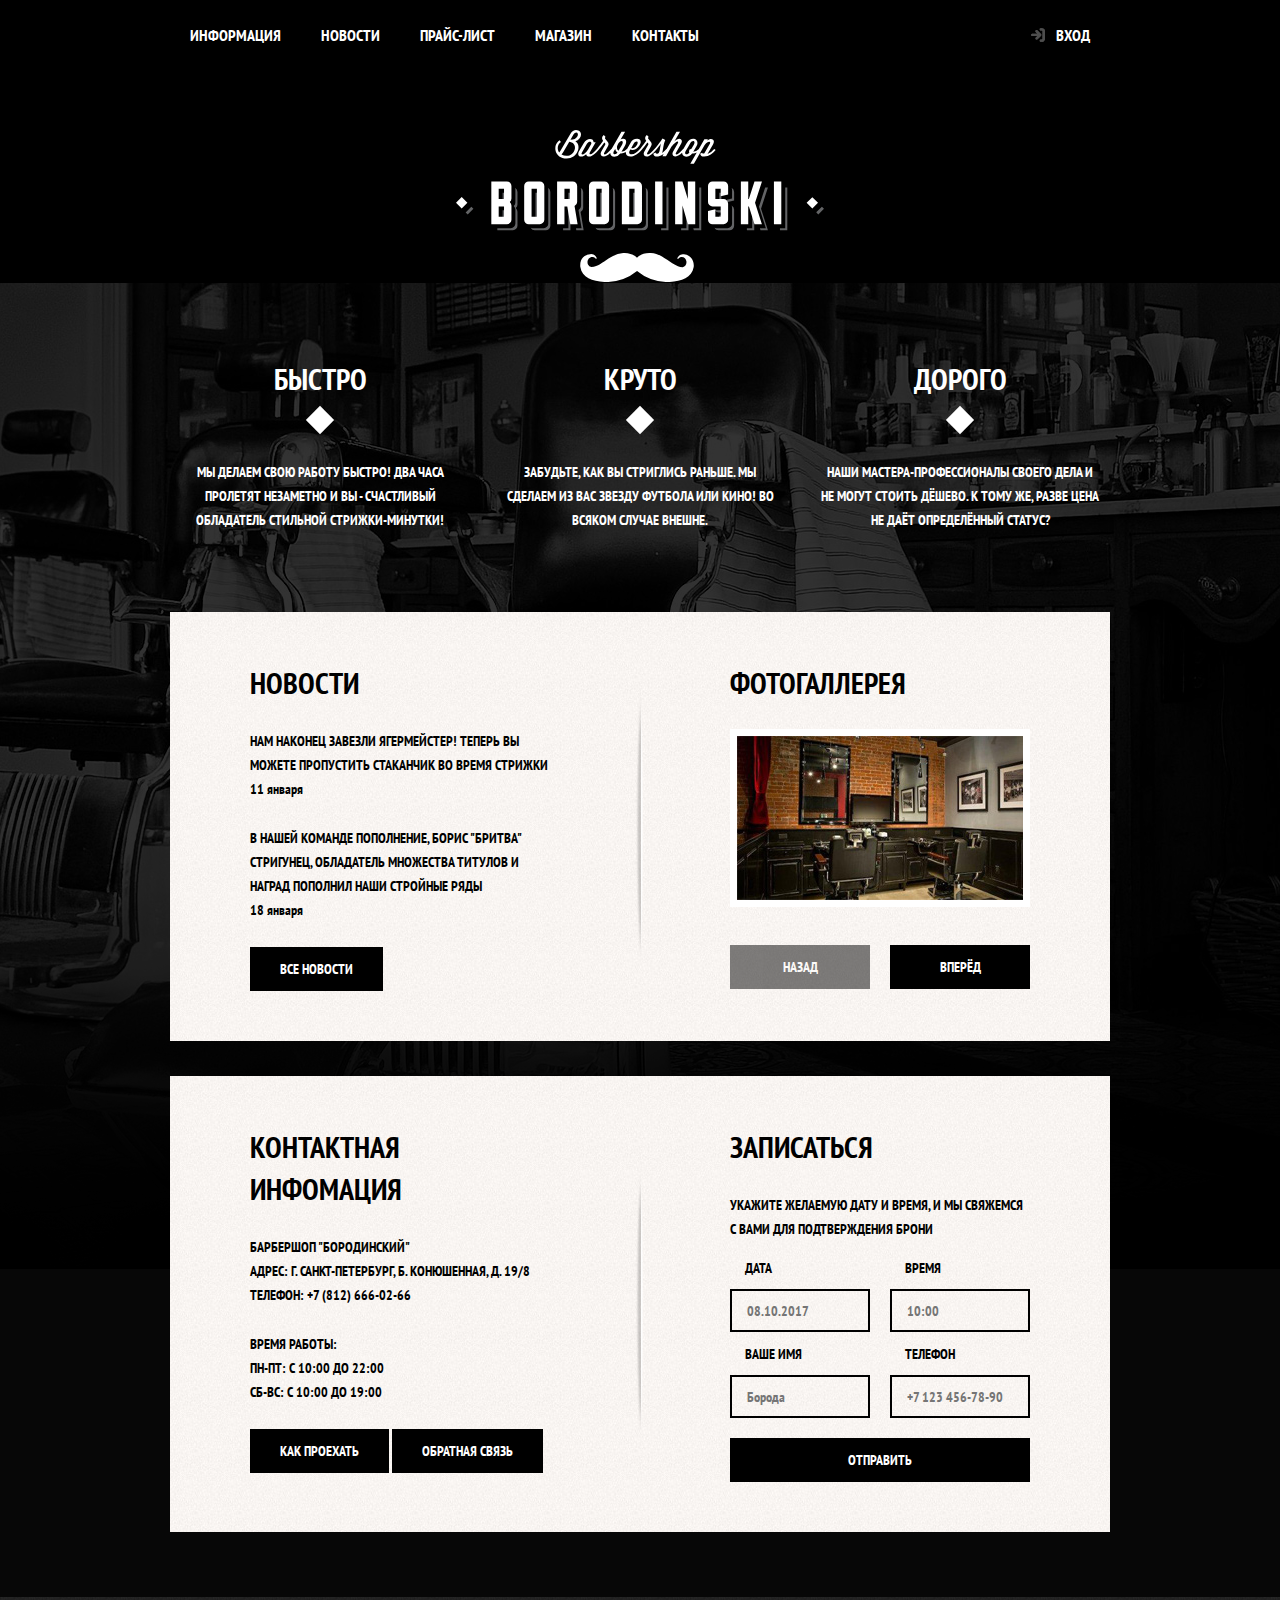
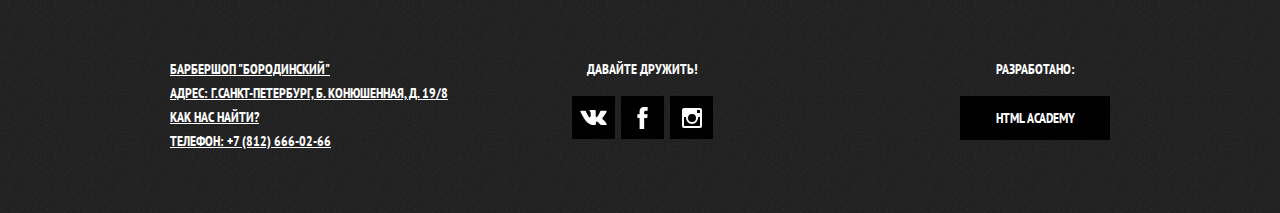
<file: index.html>
<!DOCTYPE html>

<html lang="ru">
<head>
	<meta charset="utf-8">
	<title>Барбершоп "Бородинский"</title>
	<link href="https://fonts.googleapis.com/css?family=PT+Sans+Narrow:400,700&amp;sbset=latin,cyrillic" rel="stylesheet">
	<link rel="stylesheet" href="css/normalize.css">
	<link rel="stylesheet" href="css/style.css">
</head>
<body>
	<header class="main-header">
		<nav class="main-navigation">
			<a class="main-header-logo">
				<img src="img/index-logo.svg" width="368" height="153" alt="Логотип барбершопа Бородинский">
			</a>	
			<div class="main-navigation-wrapper">
				<div class="container">				
					<ul class="site-navigation">
						<li><a href="info.html">Информация</a></li>
						<li><a href="news.html">Новости</a></li>
						<li><a href="price.html">Прайс-лист</a></li>
						<li><a href="catalog.html">Магазин</a></li>
						<li><a href="contacts.html">Контакты</a></li>
					</ul>
					<ul class="user-navigation">
						<li><a href="login.html" class="login-link">Вход</a></li>
					</ul>
				</div>
			</div>
		</nav>
	</header>
	<main class="container">
		<h1 class="visually-hidden">Барбершоп "Бородинский"</h1>
		<section class="features">
			<h2 class="visually-hidden">Преимущества</h2>
			<ul class="features-list">
				<li class="feature-item">
					<h3>Быстро</h3>
					<p>Мы делаем свою работу быстро! Два часа пролетят незаметно и вы - счастливый обладатель стильной стрижки-минутки!</p>
				</li>
				<li class="feature-item">
					<h3>Круто</h3>
					<p>Забудьте, как вы стриглись раньше. Мы сделаем из вас звезду футбола или кино! Во всяком случае внешне.</p>
				</li>
				<li class="feature-item">
					<h3>Дорого</h3>
					<p>Наши мастера-профессионалы своего дела и не могут стоить дёшево. К тому же, разве цена не даёт определённый статус?</p>
				</li>
			</ul>
		</section>
		<div class="index-columns">
			<section class="news">
				<h2>Новости</h2>
				<ul class="news-list">
					<li class="news-item">
						<p>Нам наконец завезли Ягермейстер! Теперь вы можете пропустить стаканчик во время стрижки</p>
						<time datetime="2016-01-11">11 января</time>
					</li>
					<li class="news-item">
						<p>В нашей команде пополнение, Борис "Бритва" Стригунец, обладатель множества титулов и наград пополнил наши стройные ряды</p>
						<time datetime="2016-01-18">18 января</time>
					</li>
				</ul>
				<a class="button" href="news.html">Все новости</a>
			</section>

			<section class="gallery">
				<h2>Фотогаллерея</h2>
				<div class="gallery-container">
					<figure class="gallery-content">
						<a href="#"><img src="img/studio.jpg" width="286" height="164" alt="Интерьер"></a>
					</figure>
					<button class="button gallery-button gallery-button-back" type="button" disabled>Назад</button>
					<button class="button gallery-button gallery-button-next" type="button">Вперёд</button>					
				</div>				
			</section>
		</div>

		<div class="index-columns">
			<section class="contacts">
				<h2>Контактная инфомация</h2>
				<p>
					Барбершоп "Бородинский"<br>
					Адрес: г. Санкт-Петербург, Б. Конюшенная, д. 19/8<br>
					Телефон: +7 (812) 666-02-66
				</p>
				<p>
					Время работы:<br>
					пн-пт: с 10:00 до 22:00<br>
					сб-вс: с 10:00 до 19:00
				</p>
				<a href="map.html" class="button contacts-button-map">Как проехать</a>
				<a class="button" href="contacts.html">Обратная связь</a>
			</section>

			<section class="appointment">
				<h2>Записаться</h2>
				<p class="appointment-info">Укажите желаемую дату и время, и мы свяжемся с вами для подтверждения брони</p>
				<form action="https://echo.htmlacademy.ru" class="appointment-form" method="post">
					<p class="appointment-item">
						<label for="appointment-date">Дата</label>
						<input id="appointment-date" type="text" name="date" value="" placeholder="08.10.2017">
					</p>
					<p class="appointment-item">
						<label for="appointment-time">Время</label>
						<input id="appointment-time" type="text" name="time" value="" placeholder="10:00">
					</p>
					<p class="appointment-item">
						<label for="appointment-name">Ваше имя</label>
						<input id="appointment-name" type="text" name="name" value="" placeholder="Борода">
					</p>
					<p class="appointment-item">
						<label for="appointment-phone">Телефон</label>
						<input id="appointment-phone" type="tel" name="phone" value="" placeholder="+7 123 456-78-90">
					</p>				
					<button class="button" type="submit">Отправить</button>
				</form>
			</section>
		</div>
		
	</main>
	<footer class="main-footer">
		<div class="container">
			<p class="footer-contacts">
				Барбершоп "Бородинский"<br>
				Адрес: г.Санкт-Петербург, Б. Конюшенная, д. 19/8<br>
				<a href="map.html">Как нас найти?</a><br>
				Телефон: +7 (812) 666-02-66
			</p>
			<div class="footer-social">
				<b>Давайте дружить!</b>
				<ul>
					<li><a class="social-button" href="#"><span class="visually-hidden">Вконтакте</span><svg xmlns="http://www.w3.org/2000/svg" width="27" height="15" viewBox="0 0 26.14 14.91"><path d="M26 13.47l-.09-.17a13.55 13.55 0 0 0-2.6-3q-.87-.83-1.1-1.12A1 1 0 0 1 22 8a10.27 10.27 0 0 1 1.22-1.78l.88-1.16q2.35-3.13 2-4L26 .94a.8.8 0 0 0-.4-.22 2.14 2.14 0 0 0-.87 0h-3.92a.51.51 0 0 0-.27 0h-.3a.6.6 0 0 0-.15.14.93.93 0 0 0-.14.24 22.22 22.22 0 0 1-1.46 3.06q-.5.84-.93 1.46a7 7 0 0 1-.71.91 4.94 4.94 0 0 1-.52.47q-.23.18-.35.15l-.23-.05a.9.9 0 0 1-.31-.33 1.49 1.49 0 0 1-.16-.53V1.6a3.14 3.14 0 0 0 0-.62 2.12 2.12 0 0 0-.14-.44.73.73 0 0 0-.28-.33 1.57 1.57 0 0 0-.46-.18A9 9 0 0 0 12.57 0a8.93 8.93 0 0 0-3.25.33 1.83 1.83 0 0 0-.52.41q-.25.3-.07.33a1.67 1.67 0 0 1 1.16.59l.08.16a2.6 2.6 0 0 1 .19.63 6.32 6.32 0 0 1 .12 1 10.59 10.59 0 0 1 0 1.7q-.07.71-.13 1.1a2.21 2.21 0 0 1-.18.64 2.69 2.69 0 0 1-.16.3l-.07.07a1 1 0 0 1-.37.07.86.86 0 0 1-.46-.19 3.27 3.27 0 0 1-.56-.52 7 7 0 0 1-.66-.93q-.37-.6-.76-1.42l-.22-.39q-.2-.38-.56-1.11t-.62-1.43A.9.9 0 0 0 5.2.9h-.07a.93.93 0 0 0-.22-.16A1.44 1.44 0 0 0 4.6.65L.87.68A1 1 0 0 0 .1.94L0 1a.44.44 0 0 0 0 .22 1.08 1.08 0 0 0 .08.37Q.9 3.53 1.86 5.31t1.66 2.87Q4.23 9.27 5 10.24t1 1.24l.37.41.34.33a8.06 8.06 0 0 0 1 .78 16.34 16.34 0 0 0 1.4.9 7.6 7.6 0 0 0 1.79.72 6.19 6.19 0 0 0 2 .22h1.57a1.08 1.08 0 0 0 .72-.3l.05-.07a.9.9 0 0 0 .1-.25 1.38 1.38 0 0 0 0-.37 4.48 4.48 0 0 1 .09-1.05 2.77 2.77 0 0 1 .23-.71 1.74 1.74 0 0 1 .29-.4 1.19 1.19 0 0 1 .23-.2h.11a.86.86 0 0 1 .77.21 4.52 4.52 0 0 1 .83.79q.39.47.93 1.05a6.41 6.41 0 0 0 1 .87l.27.16a3.31 3.31 0 0 0 .71.3 1.53 1.53 0 0 0 .76.07l3.48-.05a1.58 1.58 0 0 0 .8-.17.68.68 0 0 0 .34-.37 1.06 1.06 0 0 0 0-.46 1.71 1.71 0 0 0-.1-.36z" fill="#fff"/></svg></a></li>
					<li><a class="social-button" href="#"><span class="visually-hidden">Фейсбук</span><svg xmlns="http://www.w3.org/2000/svg" width="19" height="22" viewBox="0 0 10.15 21.74"><path d="M3.34 1.12A4.77 4.77 0 0 1 6.53 0h3.61v3.81H7.81a1.07 1.07 0 0 0-1.09.83v2.55h3.42c-.08 1.23-.24 2.45-.41 3.67h-3v10.87H2.21V10.86H0V7.21h2.19V3.66a3.83 3.83 0 0 1 1.15-2.54z" fill="#fff"/></svg></a></li>
					<li><a class="social-button" href="#"><span class="visually-hidden">Инстаграм</span><svg xmlns="http://www.w3.org/2000/svg" width="20" height="20" viewBox="0 0 20 20"><path d="M18 0H2a2 2 0 0 0-2 2v16a2 2 0 0 0 2 2h16a2 2 0 0 0 2-2V2a2 2 0 0 0-2-2zm-8 6a4 4 0 1 1-4 4 4 4 0 0 1 4-4zM2.5 18a.47.47 0 0 1-.5-.5V9h2.1a3.4 3.4 0 0 0-.1 1 6 6 0 1 0 12 0 3.4 3.4 0 0 0-.1-1H18v8.5a.47.47 0 0 1-.5.5zM18 4.5a.47.47 0 0 1-.5.5h-2a.47.47 0 0 1-.5-.5v-2a.47.47 0 0 1 .5-.5h2a.47.47 0 0 1 .5.5z" fill="#fff"/></svg></a></li>
				</ul>
			</div>
			<p class="footer-copyright">
				<b>Разработано:</b>
				<a class="button" href="https://htmlacademy.ru">HTML Academy</a>
			</p>
		</div>	
	</footer>

	<section class="modal modal-login">
		<h2>Личный кабинет</h2>
		<p>Введите свой логин и пароль.</p>
		<form action="https://echo.htmlacademy.ru" class="login-form" method="post">
			<p>
				<label for="user-login" class="visually-hidden" name="login">Логин</label>
				<input type="text" class="login-icon-user" id="user-login" placeholder="Логин">
			</p>
			<p>
				<label for="user-password" class="visually-hidden">Пароль</label>
				<input type="text" class="login-icon-password" id="user-password" placeholder="Пароль" name="password">
			</p>
			<p class="login-help">
				<label class="login-checkbox">
					<input type="checkbox" class="visually-hidden" name="remember">
					<span class="checkbox-indicator"></span>
					Запомните меня
				</label>
				<a href="#" class="restore">Я забыл пароль!</a>
			</p>
			<button class="button" type="submit">Войти</button>
		</form>
		<button class="modal-close" type="button">Закрыть</button>
	</section>

	<section class="modal modal-map">
		<h2 class="visually-hidden">Как до нас добраться</h2>		
		<iframe src="https://www.google.com/maps/embed?pb=!1m18!1m12!1m3!1d1998.6036253002815!2d30.320858715677197!3d59.93871916905466!2m3!1f0!2f0!3f0!3m2!1i1024!2i768!4f13.1!3m3!1m2!1s0x4696310fca145cc1%3A0x42b32648d8238007!2z0JHQvtC70YzRiNCw0Y8g0JrQvtC90Y7RiNC10L3QvdCw0Y8g0YPQuy4sIDE5LzgsINCh0LDQvdC60YIt0J_QtdGC0LXRgNCx0YPRgNCzLCAxOTExODY!5e0!3m2!1sru!2sru!4v1573036829004!5m2!1sru!2sru" width="766" height="560" frameborder="0" style="border:0;" allowfullscreen=""></iframe>
		<p>
			<img src="img/map.jpg" width="766" height="560" alt="Офис компании по адресу ул. Большая Конюшенная 19/8, Санкт-Петербург">
		</p>
		<button class="modal-close" type="button">Закрыть</button>
	</section>

	<script src="js/popup.js"></script>
	<script src="js/map.js"></script>
</body>

</html>
</file>
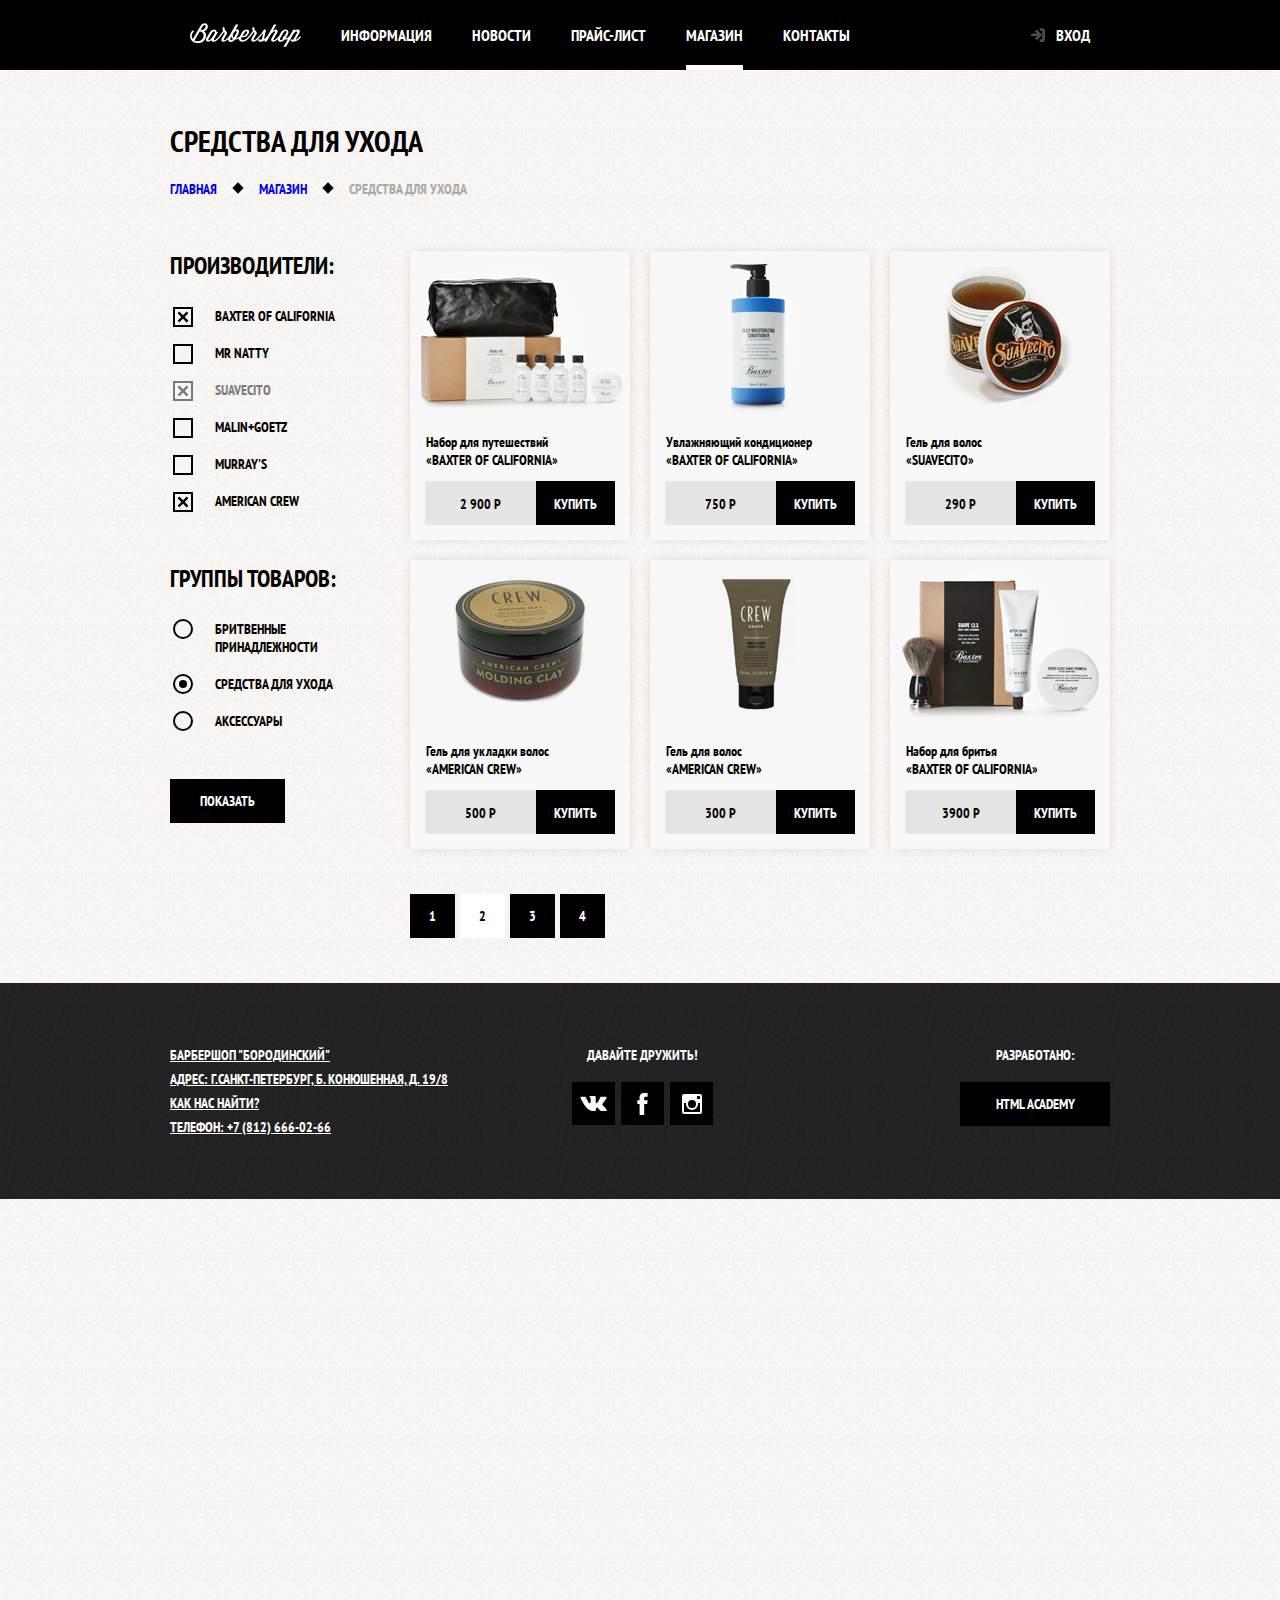
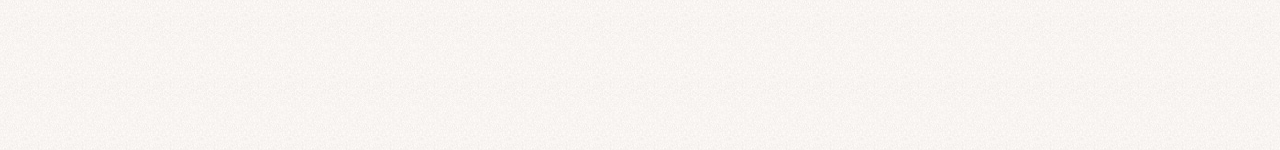
<file: catalog.html>
<!DOCTYPE html>
<html>
	<head>
		<meta charset="utf-8">
		<title>Каталог &laquo;Барбершопа&raquo;</title>
		<link href="https://fonts.googleapis.com/css?family=PT+Sans+Narrow:400,700&amp;sbset=latin,cyrillic" rel="stylesheet">
		<link rel="stylesheet" href="css/normalize.css">
		<link rel="stylesheet" href="css/style.css">
	</head>
	<body class="inner-page">
		<header class="main-header">
			<nav class="main-navigation container">
				<a class="main-header-logo" href="index.html">
					<img src="img/logo.svg" width="111" height="24" alt="Логотип барбершопа &laquo;Бородинский&raquo;" >
				</a>
				<ul class="site-navigation">
					<li><a href="info.html">Информация</a></li>
					<li><a href="news.html">Новости</a></li>
					<li><a href="price.html">Прайс-лист</a></li>
					<li class="site-navigation-current"><a>Магазин</a></li>
					<li><a href="contacts.html">Контакты</a></li>
				</ul>
				<ul class="user-navigation">
					<li><a class="login-link">Вход</a></li>
				</ul>
			</nav>
		</header>
		<main class="container">
			<h1 class="page-title">Средства для ухода</h1>
			<ul class="breadcrumbs">
				<li><a href="index.html">Главная</a></li>
				<li><a href="catalog.html">Магазин</a></li>
				<li class="breadcrumbs-current">Средства для ухода</li>
			</ul>

			<div class="catalog-columns">
				<section class="filters">
					<h2 class="visually-hidden">Фильтр товаров</h2>
					<form action="https://echo.htmlacademy.ru" class="filter" method="get">
						<fieldset>
							<legend>Производители:</legend>
							<ul>
								<li class="filter-option">
									<input type="checkbox" class="visually-hidden filter-input filter-input-checkbox" name="baxter-of-california" checked>
									<label for="baxter-of-california">Baxter of California</label>
								</li>
								<li class="filter-option">
									<input type="checkbox" class="visually-hidden filter-input filter-input-checkbox" name="mr-natty">
									<label for="mr-natty">Mr Natty</label>
								</li>
								<li class="filter-option">
									<input type="checkbox" class="visually-hidden filter-input filter-input-checkbox" name="suavecito" checked disabled>
									<label for="suavecito">Suavecito</label>
								</li>
								<li class="filter-option">
									<input type="checkbox" class="visually-hidden filter-input filter-input-checkbox" name="malin-goetz">
									<label for="malin-goetz">Malin+Goetz</label>
								</li>
								<li class="filter-option">
									<input type="checkbox" class="visually-hidden filter-input filter-input-checkbox" name="murrays">
									<label for="murrays">Murray's</label>
								</li>
								<li class="filter-option">
									<input type="checkbox" class="visually-hidden filter-input filter-input-checkbox" name="american-crew" checked>
									<label for="american-crew">American Crew</label>
								</li>
							</ul>
						</fieldset>
						<fieldset>
							<legend>Группы товаров:</legend>
							<ul>
								<li class="filter-option">
									<input type="radio" class="visually-hidden filter-input filter-input-radio" value="shaving">
									<label for="shaving">Бритвенные принадлежности</label>
								</li>
								<li class="filter-option">
									<input type="radio" class="visually-hidden filter-input filter-input-radio" value="hair-care" checked>
									<label for="hair-care">Средства для ухода</label>
								</li>
								<li class="filter-option">
									<input type="radio" class="visually-hidden filter-input filter-input-radio" value="accessories">
									<label for="accessories">Аксессуары</label>
								</li>
							</ul>
						</fieldset>
						<button class="filter-button button">Показать</button>
					</form>
				</section>

				<section class="catalog">
					<h2 class="visually-hidden">Средства для ухода</h2>
					<ul class="catalog-list">
						<li class="catalog-item">
							<a href="catalog-item.html">
								<h3>							
									<span class="catalog-category">Набор для путешествий</span>
									<span class="catalog-item-title">&laquo;Baxter of California&raquo;</span>
								</h3>
								<p class="catalog-item-image">
									<img src="img/product-1.jpg" width="220" height="165" alt="Набор для путешествий &laquo;Baxter of California&raquo;">
								</p>
							</a>	
							<p class="catalog-item-price">
								<b>2 900 Р</b>
								<a href="#" class="button">Купить</a>
							</p>
						</li>
						<li class="catalog-item">
							<a href="catalog-item.html">
								<h3>
									<span class="catalog-category">Увлажняющий кондиционер</span>
									<span class="catalog-item-title">&laquo;Baxter of California&raquo;</span>
								</h3>
								<p class="catalog-item-image">
									<img src="img/product-2.jpg" width="220" height="165" alt="Увлажняющий кондиционер &laquo;Baxter of California&raquo;">
								</p>
							</a>	
							<p class="catalog-item-price">
								<b>750 Р</b>
								<a href="#" class="button">Купить</a>
							</p>
						</li>
						<li class="catalog-item">
							<a href="catalog-item.html">
								<h3>
									<span class="catalog-category">Гель для волос</span>
									<span class="catalog-item-title">&laquo;Suavecito&raquo;</span>
								</h3>
								<p class="catalog-item-image">
									<img src="img/product-3.jpg" width="220" height="165" alt="Гель для волос &laquo;Suavecito&raquo;">
								</p>
							</a>
							<p class="catalog-item-price">
								<b>290 Р</b>
								<a href="#" class="button">Купить</a>
							</p>
						</li>
						<li class="catalog-item">
							<a href="catalog-item.html">
								<h3>
									<span class="catalog-category">Гель для укладки волос</span>
									<span class="catalog-item-title">&laquo;American crew&raquo;</span>
								</h3>
								<p class="catalog-item-image">
									<img src="img/product-4.jpg" width="220" height="165" alt="Гель для укладки волос &laquo;American crew&raquo;">
								</p>
							</a>
							<p class="catalog-item-price">
								<b>500 Р</b>
								<a href="#" class="button">Купить</a>
							</p>
						</li>
						<li class="catalog-item">
							<a href="catalog-item.html">
								<h3>
									<span class="catalog-category">Гель для волос</span>
									<span class="catalog-item-title">&laquo;American crew&raquo;</span>
								</h3>
								<p class="catalog-item-image">
									<img src="img/product-5.jpg" width="220" height="165" alt="Гель для волос &laquo;American crew&raquo;">
								</p>
							</a>
							<p class="catalog-item-price">
								<b>300 Р</b>
								<a href="#" class="button">Купить</a>
							</p>
						</li>
						<li class="catalog-item">
							<a href="catalog-item.html">
								<h3>
									<span class="catalog-category">Набор для бритья</span>
									<span class="catalog-item-title">&laquo;Baxter of California&raquo;</span>
								</h3>
								<p class="catalog-item-image">
									<img src="img/product-6.jpg" width="220" height="165" alt="Набор для бритья &laquo;Baxter of California&raquo;">
								</p>
							</a>
							<p class="catalog-item-price">
								<b>3900 Р</b>
								<a href="#" class="button">Купить</a>
							</p>
						</li>
					</ul>
					<ul class="pagination-list">
						<li class="pagination-item"><a href="#">1</a></li>
						<li class="pagination-item pagination-item-current"><a>2</a></li>
						<li class="pagination-item"><a href="#">3</a></li>
						<li class="pagination-item"><a href="#">4</a></li>
					</ul>
				</section>

			</div>

			

		</main>

		<footer class="main-footer">
		<div class="container">
			<p class="footer-contacts">
				Барбершоп "Бородинский"<br>
				Адрес: г.Санкт-Петербург, Б. Конюшенная, д. 19/8<br>
				<a href="map.html">Как нас найти?</a><br>
				Телефон: +7 (812) 666-02-66
			</p>
			<div class="footer-social">
				<b>Давайте дружить!</b>
				<ul>
					<li><a class="social-button" href="#"><span class="visually-hidden">Вконтакте</span><svg xmlns="http://www.w3.org/2000/svg" width="27" height="15" viewBox="0 0 26.14 14.91"><path d="M26 13.47l-.09-.17a13.55 13.55 0 0 0-2.6-3q-.87-.83-1.1-1.12A1 1 0 0 1 22 8a10.27 10.27 0 0 1 1.22-1.78l.88-1.16q2.35-3.13 2-4L26 .94a.8.8 0 0 0-.4-.22 2.14 2.14 0 0 0-.87 0h-3.92a.51.51 0 0 0-.27 0h-.3a.6.6 0 0 0-.15.14.93.93 0 0 0-.14.24 22.22 22.22 0 0 1-1.46 3.06q-.5.84-.93 1.46a7 7 0 0 1-.71.91 4.94 4.94 0 0 1-.52.47q-.23.18-.35.15l-.23-.05a.9.9 0 0 1-.31-.33 1.49 1.49 0 0 1-.16-.53V1.6a3.14 3.14 0 0 0 0-.62 2.12 2.12 0 0 0-.14-.44.73.73 0 0 0-.28-.33 1.57 1.57 0 0 0-.46-.18A9 9 0 0 0 12.57 0a8.93 8.93 0 0 0-3.25.33 1.83 1.83 0 0 0-.52.41q-.25.3-.07.33a1.67 1.67 0 0 1 1.16.59l.08.16a2.6 2.6 0 0 1 .19.63 6.32 6.32 0 0 1 .12 1 10.59 10.59 0 0 1 0 1.7q-.07.71-.13 1.1a2.21 2.21 0 0 1-.18.64 2.69 2.69 0 0 1-.16.3l-.07.07a1 1 0 0 1-.37.07.86.86 0 0 1-.46-.19 3.27 3.27 0 0 1-.56-.52 7 7 0 0 1-.66-.93q-.37-.6-.76-1.42l-.22-.39q-.2-.38-.56-1.11t-.62-1.43A.9.9 0 0 0 5.2.9h-.07a.93.93 0 0 0-.22-.16A1.44 1.44 0 0 0 4.6.65L.87.68A1 1 0 0 0 .1.94L0 1a.44.44 0 0 0 0 .22 1.08 1.08 0 0 0 .08.37Q.9 3.53 1.86 5.31t1.66 2.87Q4.23 9.27 5 10.24t1 1.24l.37.41.34.33a8.06 8.06 0 0 0 1 .78 16.34 16.34 0 0 0 1.4.9 7.6 7.6 0 0 0 1.79.72 6.19 6.19 0 0 0 2 .22h1.57a1.08 1.08 0 0 0 .72-.3l.05-.07a.9.9 0 0 0 .1-.25 1.38 1.38 0 0 0 0-.37 4.48 4.48 0 0 1 .09-1.05 2.77 2.77 0 0 1 .23-.71 1.74 1.74 0 0 1 .29-.4 1.19 1.19 0 0 1 .23-.2h.11a.86.86 0 0 1 .77.21 4.52 4.52 0 0 1 .83.79q.39.47.93 1.05a6.41 6.41 0 0 0 1 .87l.27.16a3.31 3.31 0 0 0 .71.3 1.53 1.53 0 0 0 .76.07l3.48-.05a1.58 1.58 0 0 0 .8-.17.68.68 0 0 0 .34-.37 1.06 1.06 0 0 0 0-.46 1.71 1.71 0 0 0-.1-.36z" fill="#fff"/></svg></a></li>
					<li><a class="social-button" href="#"><span class="visually-hidden">Фейсбук</span><svg xmlns="http://www.w3.org/2000/svg" width="19" height="22" viewBox="0 0 10.15 21.74"><path d="M3.34 1.12A4.77 4.77 0 0 1 6.53 0h3.61v3.81H7.81a1.07 1.07 0 0 0-1.09.83v2.55h3.42c-.08 1.23-.24 2.45-.41 3.67h-3v10.87H2.21V10.86H0V7.21h2.19V3.66a3.83 3.83 0 0 1 1.15-2.54z" fill="#fff"/></svg></a></li>
					<li><a class="social-button" href="#"><span class="visually-hidden">Инстаграм</span><svg xmlns="http://www.w3.org/2000/svg" width="20" height="20" viewBox="0 0 20 20"><path d="M18 0H2a2 2 0 0 0-2 2v16a2 2 0 0 0 2 2h16a2 2 0 0 0 2-2V2a2 2 0 0 0-2-2zm-8 6a4 4 0 1 1-4 4 4 4 0 0 1 4-4zM2.5 18a.47.47 0 0 1-.5-.5V9h2.1a3.4 3.4 0 0 0-.1 1 6 6 0 1 0 12 0 3.4 3.4 0 0 0-.1-1H18v8.5a.47.47 0 0 1-.5.5zM18 4.5a.47.47 0 0 1-.5.5h-2a.47.47 0 0 1-.5-.5v-2a.47.47 0 0 1 .5-.5h2a.47.47 0 0 1 .5.5z" fill="#fff"/></svg></a></li>
				</ul>
			</div>
			<p class="footer-copyright">
				<b>Разработано:</b>
				<a class="button" href="https://htmlacademy.ru">HTML Academy</a>
			</p>
		</div>	
	</footer>

		<section class="modal modal-login">
			<h2>Личный кабинет</h2>
			<p>Введите свой логин и пароль.</p>
			<span class="modal-close">x</span>
		</section>

	</body>
</html>
</file>
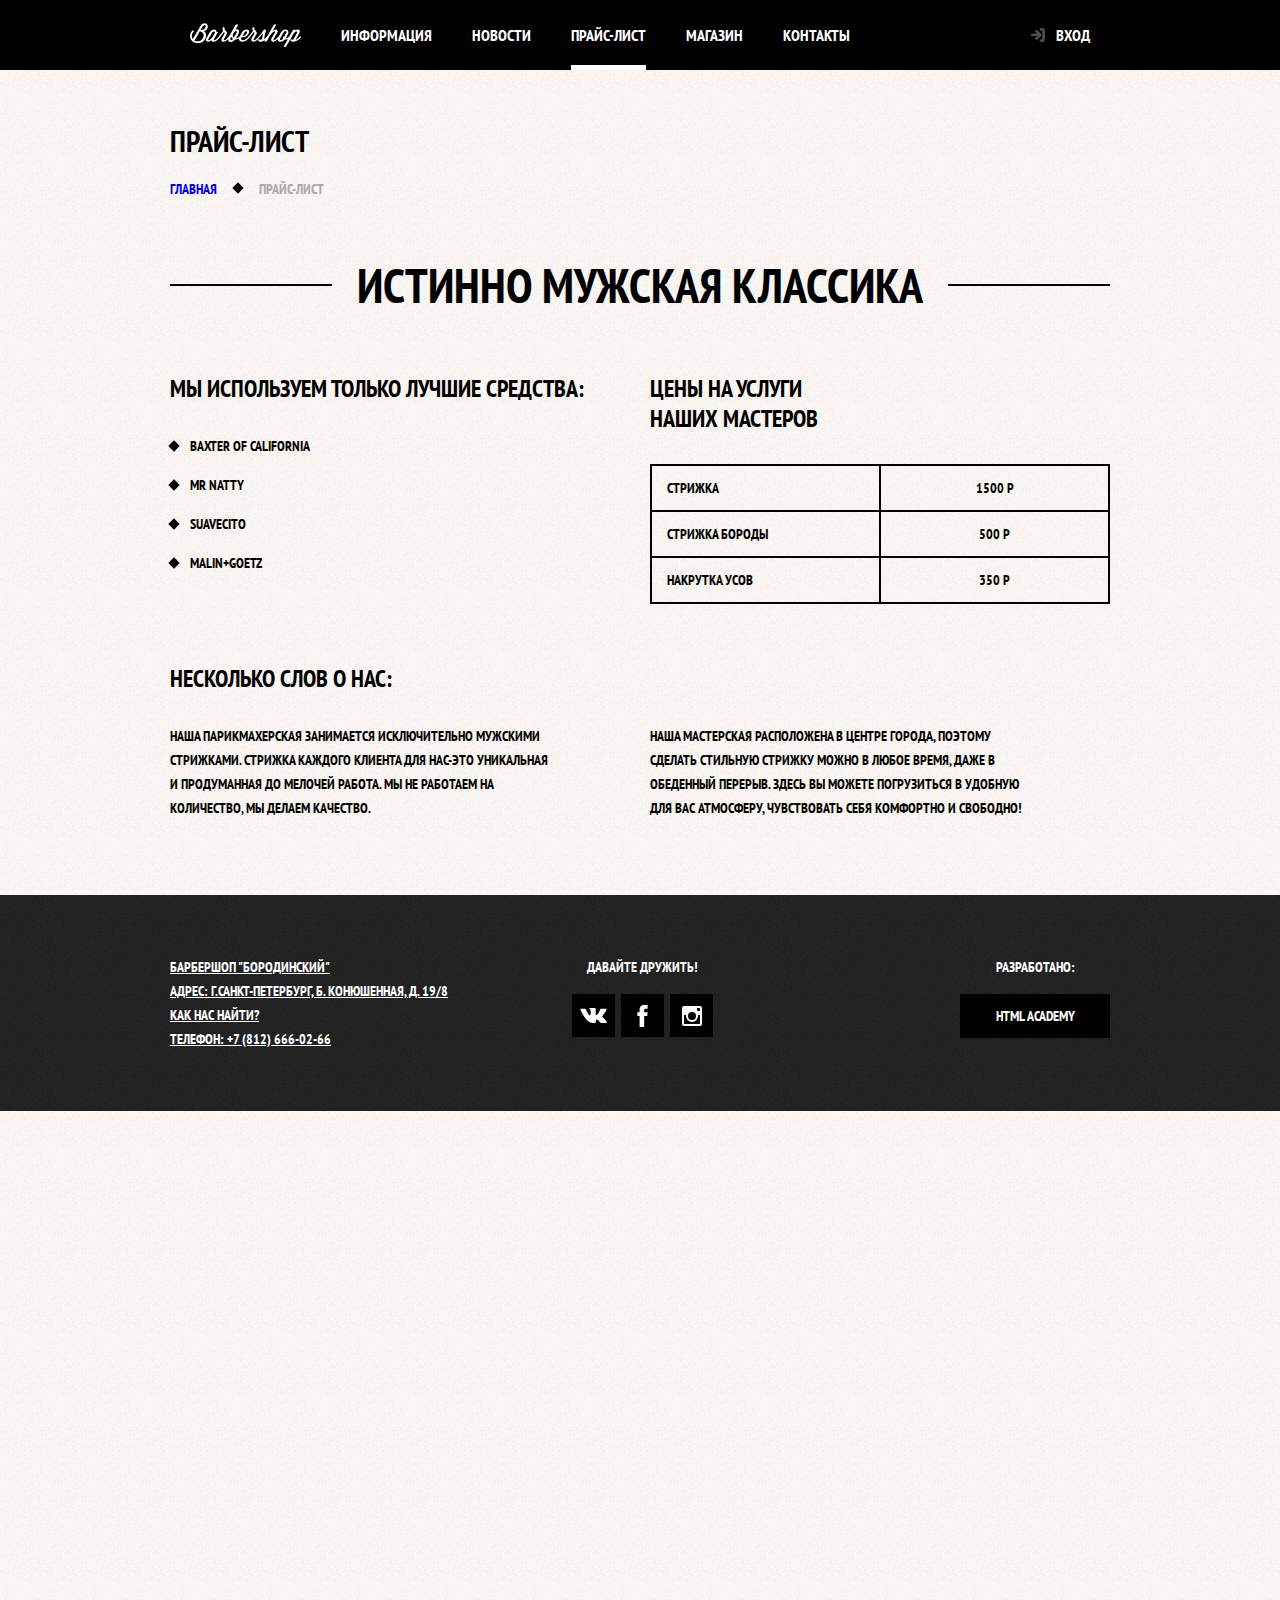
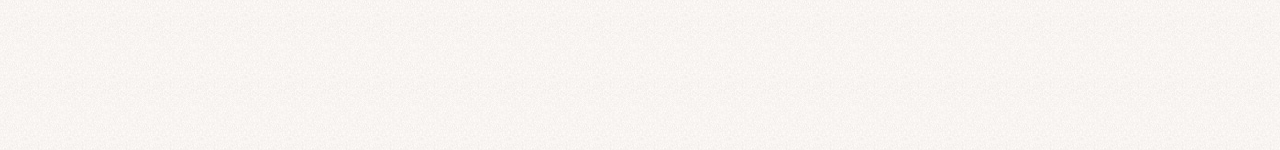
<file: price.html>
<!DOCTYPE html>
<html lang="en">
<head>
	<meta charset="UTF-8">
	<title>Барбершоп &laquo;Бородинский&raquo;</title>
	<link href="https://fonts.googleapis.com/css?family=PT+Sans+Narrow:400,700&amp;sbset=latin,cyrillic" rel="stylesheet">
	<link rel="stylesheet" href="css/style.css">
	<link rel="stylesheet" href="css/normalize.css">
</head>
<body class="inner-page">
	<header class="main-header">
		<nav class="main-navigation container">
			<a class="main-header-logo" href="index.html">
				<img src="img/logo.svg" width="111" height="24" alt="Логотип барбершопа &laquo;Бородинский&raquo;" >
			</a>	
			<ul class="site-navigation">
				<li><a href="info.html">Информация</a></li>
				<li><a href="news.html">Новости</a></li>
				<li class="site-navigation-current"><a>Прайс-лист</a></li>
				<li><a href="catalog.html">Магазин</a></li>
				<li><a href="contacts.html">Контакты</a></li>
			</ul>
			<ul class="user-navigation">
				<li><a href="login.html" class="login-link">Вход</a></li>
			</ul>
		</nav>
	</header>

	<main class="container">
		
		<div class="inner-page-container">
			<h1 class="page-title">Прайс-лист</h1>
			<ul class="breadcrumbs">
				<li><a href="index.html">Главная</a></li>
				<li class="breadcrumbs-current">Прайс-лист</li>
			</ul>
		</div>
		<section class="inner-content">
			<h2 class="big-heading">Истинно мужская классика</h2>
			
			<div class="inner-columns">
				<div class="inner-column-left">
					
					<h2 class="middle-heading">Мы используем только лучшие средства:</h2>
					<ul class="custom-list-1">
						<li>Baxter of California</li>
						<li>Mr Natty</li>
						<li>Suavecito</li>
						<li>Malin+Goetz</li>
					</ul>

				</div>
				<div class="inner-column-right">
					
					<h2 class="middle-heading">Цены на услуги<br> наших мастеров</h2>
					<table class="custom-table-1">
						<tr>
							<td>Стрижка</td>
							<td>1500 р</td>
						</tr>
						<tr>
							<td>Стрижка бороды</td>
							<td>500 р</td>
						</tr>
						<tr>
							<td>Накрутка усов</td>
							<td>350 р</td>
						</tr>
					</table>

				</div>
			</div>
			
		<div class="inner-columns">
			<h2>Несколько слов о нас:</h2>
			<div class="inner-column-left">				
				<p class="short-text">Наша парикмахерская занимается исключительно мужскими стрижками. Стрижка каждого клиента для нас-это уникальная и продуманная до мелочей работа. Мы не работаем на количество, мы делаем качество.</p>
			</div>

			<div class="inner-column-right">
				<p class="short-text">Наша мастерская расположена в центре города, поэтому сделать стильную стрижку можно в любое время, даже в обеденный перерыв. Здесь вы можете погрузиться в удобную для вас атмосферу, чувствовать себя комфортно и свободно!</p>
			</div>
		</div>

		</section>
		
	</main>

	<footer class="main-footer">
		<div class="container">
			<p class="footer-contacts">
				Барбершоп "Бородинский"<br>
				Адрес: г.Санкт-Петербург, Б. Конюшенная, д. 19/8<br>
				<a href="map.html">Как нас найти?</a><br>
				Телефон: +7 (812) 666-02-66
			</p>
			<div class="footer-social">
				<b>Давайте дружить!</b>
				<ul>
					<li><a class="social-button" href="#"><span class="visually-hidden">Вконтакте</span><svg xmlns="http://www.w3.org/2000/svg" width="27" height="15" viewBox="0 0 26.14 14.91"><path d="M26 13.47l-.09-.17a13.55 13.55 0 0 0-2.6-3q-.87-.83-1.1-1.12A1 1 0 0 1 22 8a10.27 10.27 0 0 1 1.22-1.78l.88-1.16q2.35-3.13 2-4L26 .94a.8.8 0 0 0-.4-.22 2.14 2.14 0 0 0-.87 0h-3.92a.51.51 0 0 0-.27 0h-.3a.6.6 0 0 0-.15.14.93.93 0 0 0-.14.24 22.22 22.22 0 0 1-1.46 3.06q-.5.84-.93 1.46a7 7 0 0 1-.71.91 4.94 4.94 0 0 1-.52.47q-.23.18-.35.15l-.23-.05a.9.9 0 0 1-.31-.33 1.49 1.49 0 0 1-.16-.53V1.6a3.14 3.14 0 0 0 0-.62 2.12 2.12 0 0 0-.14-.44.73.73 0 0 0-.28-.33 1.57 1.57 0 0 0-.46-.18A9 9 0 0 0 12.57 0a8.93 8.93 0 0 0-3.25.33 1.83 1.83 0 0 0-.52.41q-.25.3-.07.33a1.67 1.67 0 0 1 1.16.59l.08.16a2.6 2.6 0 0 1 .19.63 6.32 6.32 0 0 1 .12 1 10.59 10.59 0 0 1 0 1.7q-.07.71-.13 1.1a2.21 2.21 0 0 1-.18.64 2.69 2.69 0 0 1-.16.3l-.07.07a1 1 0 0 1-.37.07.86.86 0 0 1-.46-.19 3.27 3.27 0 0 1-.56-.52 7 7 0 0 1-.66-.93q-.37-.6-.76-1.42l-.22-.39q-.2-.38-.56-1.11t-.62-1.43A.9.9 0 0 0 5.2.9h-.07a.93.93 0 0 0-.22-.16A1.44 1.44 0 0 0 4.6.65L.87.68A1 1 0 0 0 .1.94L0 1a.44.44 0 0 0 0 .22 1.08 1.08 0 0 0 .08.37Q.9 3.53 1.86 5.31t1.66 2.87Q4.23 9.27 5 10.24t1 1.24l.37.41.34.33a8.06 8.06 0 0 0 1 .78 16.34 16.34 0 0 0 1.4.9 7.6 7.6 0 0 0 1.79.72 6.19 6.19 0 0 0 2 .22h1.57a1.08 1.08 0 0 0 .72-.3l.05-.07a.9.9 0 0 0 .1-.25 1.38 1.38 0 0 0 0-.37 4.48 4.48 0 0 1 .09-1.05 2.77 2.77 0 0 1 .23-.71 1.74 1.74 0 0 1 .29-.4 1.19 1.19 0 0 1 .23-.2h.11a.86.86 0 0 1 .77.21 4.52 4.52 0 0 1 .83.79q.39.47.93 1.05a6.41 6.41 0 0 0 1 .87l.27.16a3.31 3.31 0 0 0 .71.3 1.53 1.53 0 0 0 .76.07l3.48-.05a1.58 1.58 0 0 0 .8-.17.68.68 0 0 0 .34-.37 1.06 1.06 0 0 0 0-.46 1.71 1.71 0 0 0-.1-.36z" fill="#fff"/></svg></a></li>
					<li><a class="social-button" href="#"><span class="visually-hidden">Фейсбук</span><svg xmlns="http://www.w3.org/2000/svg" width="19" height="22" viewBox="0 0 10.15 21.74"><path d="M3.34 1.12A4.77 4.77 0 0 1 6.53 0h3.61v3.81H7.81a1.07 1.07 0 0 0-1.09.83v2.55h3.42c-.08 1.23-.24 2.45-.41 3.67h-3v10.87H2.21V10.86H0V7.21h2.19V3.66a3.83 3.83 0 0 1 1.15-2.54z" fill="#fff"/></svg></a></li>
					<li><a class="social-button" href="#"><span class="visually-hidden">Инстаграм</span><svg xmlns="http://www.w3.org/2000/svg" width="20" height="20" viewBox="0 0 20 20"><path d="M18 0H2a2 2 0 0 0-2 2v16a2 2 0 0 0 2 2h16a2 2 0 0 0 2-2V2a2 2 0 0 0-2-2zm-8 6a4 4 0 1 1-4 4 4 4 0 0 1 4-4zM2.5 18a.47.47 0 0 1-.5-.5V9h2.1a3.4 3.4 0 0 0-.1 1 6 6 0 1 0 12 0 3.4 3.4 0 0 0-.1-1H18v8.5a.47.47 0 0 1-.5.5zM18 4.5a.47.47 0 0 1-.5.5h-2a.47.47 0 0 1-.5-.5v-2a.47.47 0 0 1 .5-.5h2a.47.47 0 0 1 .5.5z" fill="#fff"/></svg></a></li>
				</ul>
			</div>
			<p class="footer-copyright">
				<b>Разработано:</b>
				<a class="button" href="https://htmlacademy.ru">HTML Academy</a>
			</p>
		</div>	
	</footer>
</body>
</html>
</file>
<file: css/style.css>
html {
	min-width: 1122px;
	min-height: 1750px;

}

body {
	margin: 0;
	padding: 0;

	min-width: 1122px;
	min-height: 1750px;

	font-family: "PT Sans Narrow", Arial, sans-serif;
	font-size: 14px;
	line-height: 24px;
	font-weight: 700;
	color: #ffffff;
	text-transform: uppercase;

	background-color: #000000;
	background-image: url("../img/bg.png");
	background-position: top center;
	background-repeat: no-repeat;
}

.inner-page {
	color: #000000;

	background-color: #f9f6f3;
	background-image: url("../img/pattern-light.jpg");
	background-position: 0 0;
	background-repeat: repeat;
}

.inner-page .main-header {
	margin-bottom: 50px;

	background-color: #000000;
}

.main-header {
	margin-bottom: 75px;
}

.container {
	width: 940px;
	margin: 0 auto;
	padding: 0 10px;
}

a {
	text-decoration: none;
}

img {
	max-width: 100%;
	height: auto;
}

.visually-hidden:not(:focus):not(:active),
input[type="checkbox"].visually-hidden,
input[type="radio"].visually-hidden {
  position: absolute;

  width: 1px;
  height: 1px;
  margin: -1px;
  border: 0;
  padding: 0;

  white-space: nowrap;

  clip-path: inset(100%);
  clip: rect(0 0 0 0);
  overflow: hidden;
}

.button {
	display: inline-block;
	padding: 10px 30px;

	font: inherit;

	text-align: center;
	color: #ffffff;
	vertical-align: middle;
	text-transform: uppercase;

	background-color: #000000;
	border: none;
}

.button:hover,
.button:focus,
.button:active {
	background-color: #663d15;
}

.button.disabled,
.button:disabled {
	cursor: default;
	opacity: 0.5;
	background-color: #000000;
}

.main-navigation {
	display: flex;
	flex-direction: column;
	align-items: center;

	font-size: 16px;
	line-height: 20px;
	color: #ffffff;

	background-color: #000000;
}

.inner-page .main-navigation {
	align-items: flex-start;
	flex-direction: row;
}

.main-header-logo {
	order: 2;
	width: 368px;
	height: 153px;
}

.inner-page .main-header-logo {
	order: 0;

	width: 111px;
	height: 24px;
	padding: 23px 20px;
}

.main-navigation-wrapper {
	width: 100%;
	margin-bottom: 60px;

	background-color: #000000;
}

.main-navigation-wrapper .container {
	display: flex;
	justify-content: space-between;

}

.site-navigation {
	display: flex;

	width: 620px;
	margin: 0;
	padding: 0;

	list-style: none;
}

.user-navigation {
	display: flex;
	max-width: 140px;
	margin: 0;
	padding: 0;

	list-style: none;
}

.inner-page .user-navigation {
	margin-left: auto;
}

.site-navigation a,
.user-navigation a {
	display: block;
	padding: 25px 20px;

	vertical-align: middle;
	color: #ffffff;
	white-space: nowrap;
}

.site-navigation a:hover,
.site-navigation a:focus,
.user-navigation a:hover,
.user-navigation a:focus {
	background-color: #242424;
}

.site-navigation-current {
	position: relative;
}

.site-navigation-current a:not([href]) {
	background-color: #000000;
}

.site-navigation-current::after {
	content: "";

	position: absolute;
	right: 20px;
	bottom: 0;
	left: 20px;

	height: 5px;

	background-color: #ffffff;
}

.user-navigation .login-link {
	position: relative;
	padding-left: 50px;
}

.login-link::before {
	content: "";

	position: absolute;
	top: 27px;
	left: 24px;

	width: 16px;
	height: 18px;

	background-image: url("../img/login.svg");
	background-repeat: no-repeat;
	background-position: 0 0;

	opacity: 0.3;
}

.login-link:hover::before,
.login-link:focus::before, 
.login-link:active::before {
	opacity: 1;
}

.features {
	margin-bottom: 80px;
}

.features-list {
	display: flex;
	justify-content: space-between;
	margin: 0;
	padding: 0;

	list-style: none;
}

.feature-item {
	width: 300px;

	text-align: center;
}

.feature-item h3 {
	position: relative;

	margin: 0;
	margin-bottom: 60px;

	font-size: 30px;
	line-height: 42px;
}

.feature-item h3::after {
	content: "";

	position: absolute;
	bottom: -30px;
	left: 50%;

	width: 20px;
	height: 20px;
	margin-left: -10px;

	background-color: #ffffff;

	transform: rotate(45deg);
}

.feature-item p {
	margin: 0 10px;
}

.index-columns {
	display: flex;
	justify-content: space-between;
	padding: 50px 80px;
	margin-bottom: 35px;

	color: #000000;

	background-color: #f8f5f2;
	background-image: url("../img/line.png"), url("../img/pattern-light.jpg");

	background-position: center, 0 0;
	background-repeat: no-repeat, repeat;
}

.index-columns h2 {
	margin: 0;
	margin-bottom: 25px;
	font-size: 30px;
	line-height: 42px;
}

.news {
	width: 300px;
}

.news-list {
	margin: 0;
	margin-bottom: 25px;
	padding: 0;

	list-style: none;
}

.news-item {
	margin-bottom: 25px;
}

.news-item p {
	margin: 0;
}

.news-item time {
	text-transform: none;
}

.gallery {
	width: 300px;
}

.gallery-container {
	position: relative;
	height: 260px;
}

.gallery-content {
	height: 164px;
	margin: 0;

	background-color: #cccccc;
	border: 7px solid #ffffff;
}

.gallery-content img {
	width: 286px;
	height: 164px;
}

.gallery-button {
	box-sizing: border-box;
	position: absolute;
	bottom: 0;

	width: 140px;
	margin: 0;
}

.gallery-button-back {
	left: 0;
}

.gallery-button-next {
	right: 0;
}

.contacts {
	width: 300px;
}

.contacts p {
	margin: 0;
	margin-bottom: 25px;
}

.appointment {
	width: 300px;
}

.appointment-info {
	margin: 0;
	margin-bottom: 15px;
}

.appointment-form {
	display: flex;
	flex-wrap: wrap;
	justify-content: space-between;
}

.appointment-item {
	width: 140px;
	margin: 0;
	margin-bottom: 10px;
}

.appointment-item label {
	display: block;
	margin-bottom: 9px;
	margin-left: 15px;
}

.appointment-item input {
	box-sizing: border-box;
	width: 140px;
	padding: 8px 15px 7px 15px;

	font: inherit;

	background-color: transparent;
	border: 2px solid #000000;
}

.appointment-item input:focus {
	border-color: #663d15;
}

.appointment .button {
	display: block;
	width: 100%;
	margin-top: 10px;
	margin-right: 0;
}

.page-title {
	margin: 0;
	margin-bottom: 15px;
	padding: 0;

	font-size: 30px;
	line-height: 42px;
}

.breadcrumbs {
	display: flex;
	justify-content: flex-start;
	flex-wrap: wrap;

	padding: 0;
	margin: 0;
	margin-bottom: 50px;

	list-style: none;
}

.breadcrumbs li {
	position: relative;

	margin-right: 42px;
}

.breadcrumbs li::after {
	content: "";

	position: absolute;
	top: 7px;
	right: -25px;

	width: 8px;
	height: 8px;

	background-color: #000000;

	transform: rotate(45deg);
}

.breadcrumbs li:last-child {
	margin-right: 0px;
}

.breadcrumbs a:hover, 
.breadcrumbs a:focus {
	text-decoration: underline;
}

.breadcrumbs-current {
	color: #aba9a7;
}

.breadcrumbs-current::after {
	display: none;
}

.catalog-columns {
	display: flex;
	justify-content: space-between;
}

.filters {
	width: 180px;
}

.filter fieldset {
	margin: 0;
	padding: 0;
	margin-bottom: 30px;

	border: none;
}

.filter fieldset:first-child {
	margin-bottom: 35px;
}

.filter legend {
	margin-bottom: 26px;

	font-size: 24px;
	line-height: 30px;
}

.filter ul {
	margin: 0;
	padding: 0;

	list-style: none;
	line-height: 18px;
}

.filter-option {
	margin-bottom: 19px;
	padding-left: 45px;
}

.filter-option label {
	position: relative;

	display: block;

	cursor: pointer;
	user-select: none;
}

.filter-input:hover + label,
.filter-input:focus + label {
	color: #663d15;
}

.filter-input-checkbox + label::before {
	content: "";
	position: absolute;
	left: -42px;
	top: 0;

	width: 16px;
	height: 16px;

	border: 2px solid #000000;
}

.filter-input-checkbox:checked + label::before {
	content: "";

	position: absolute;
	left: -42px;
	top: 0px;

	width: 16px;
	height: 16px;

	background-image: url("../img/cross.svg");
	background-repeat: no-repeat;
	background-position: 2px 2px;
}

.filter-input-radio + label::before {
	content: "";

	position: absolute;
	left: -42px;
	top: -1px;

	width: 16px;
	height: 16px;

	border: 2px solid #000000;
	border-radius: 50%;
}

.filter-input:disabled + label {
	color: #000000;

	opacity: 0.5;
}
.filter-input-radio:checked + label::after {
	content: "";

	position: absolute;
	left: -36px;
	top: 5px;

	width: 8px;
	height: 8px;

	background-color: #000000;
	border-radius: 50%;
}

.catalog {
	width: 700px;
}

.catalog-list {
	display: flex;
	flex-wrap: wrap;
	padding: 0;
	margin: 0;
	margin-bottom: 25px;	

	list-style: none;
}

.catalog-item {
	width: 220px;
	margin-bottom: 20px;
	margin-right: 20px;

	background-color: #f8f8f8;
	box-shadow: 0 0 10px rgba(0, 0, 0, 0.1);
}

.catalog-item:nth-child(3n) {
	margin-right: 0;
}

.catalog-item:hover {
	box-shadow: 0 0 10px rgba(0, 0, 0, 0.2);
}

.catalog-item a {
	display: flex;
	flex-direction: column;

	color: #000000;
}

.catalog-item h3 {
	order: 1;
	margin-top: 17px;
	margin-bottom: 12px;
	margin-left: 16px;
	margin-right: 15px;

	font-size: 14px;
	line-height: 18px;
}

.catalog-category {
	display: block;

	text-transform: none;
	white-space: nowrap;
}

.catalog-item-image {
	width: 220px;
	height: 165px;
	margin: 0;
}

.catalog-item-price {
	display: flex;
	margin: 15px;
	margin-top: 0;

	white-space: nowrap;
}

.catalog-item-price b {
	width: 112px;
	padding: 13px 25px 11px;

	font-size: 14px;
	line-height: 20px;
	text-align: center;

	background-color: #e5e5e5;
}

.catalog-item-price .button {
	width: 50px;
	padding: 13px 18px 11px;
	margin-right: 0;

	line-height: 20px;
	color: #ffffff;
}

.pagination-list {
	display: flex;
	flex-wrap: wrap;

	padding: 0;
	margin: 0;

	list-style: none;
}

.pagination-item {
	margin-right: 5px;
}

.pagination-item:lst-child {
	margin-right: 0;
}

.pagination-item a {
	display: block;
	padding: 10px 19px;
	color: #ffffff;

	background-color: #000000;
}

.pagination-item a:hover,
.pagination-item a:focus,
.pagination-item a:active {
	background-color: #663d15;
}

.pagination-item-current a {
	color: #000000;

	background-color: #ffffff;
}

.pagination-item-current a:hover,
.pagination-item-current a:focus,
.pagination-item-current a:active {
	color: #000000;

	background-color: #ffffff;
}

.inner-page-container {
	margin-bottom: 60px;
}

.inner-content {
	margin-bottom: 75px;
}

.inner-content h2 {
	margin-top: 60px;
	margin-bottom: 30px;

	font-size: 24px;
	line-height: 30px;
}

.inner-content h3 {
	margin-top: 60px;
	margin-bottom: 30px;

	font-size: 20px;
	line-height: 24px;
}

.inner-content p {
	margin: 14px 0;
}

.main-footer {
	padding: 60px 0;
	margin-top: 65px;

	color: #ffffff;

	background-color: #212121;
	background-image: url("../img/pattern-dark.jpg");
	background-position: 0 0;
	background-repeat: repeat;
}

.inner-page .main-footer {
	margin-top: 45px;
}

.inner-content h2 + h3 {
	margin-top: 30px;
}

.inner-content table {
	border-collapse: collapse;
}

.inner-content td {
	padding: 10px 15px;

	border: 2px solid #000000;
}

.inner-content .big-heading {
	display: flex;
	align-items: center;

	margin-top: 55px;
	margin-bottom: 65px;

	font-size: 48px;
	line-height: 48px;
	text-align: center;
}

.big-heading::before,
.big-heading::after {
	content: "";

	flex-grow: 1;
	flex-shrink: 0;

	width: 50px;
	height: 2px;

	background: #000000;
}

.big-heading::before {
	margin-right: 25px;
}

.big-heading::after {
	margin-left: 25px;
}

.custom-list-1 {
	margin: 14px 0;
	padding: 0;

	list-style: none;
}

.custom-list-1 li {
	position: relative;

	margin-bottom: 15px;
	padding-left: 20px;
}

.custom-list-1 li::before {
	content: "";

	position: absolute;
	top: 8px;
	left: 0;

	width: 8px;
	height: 8px;

	background-color: #000000;
	transform: rotate(45deg);
}

.custom-table-1 {
	width: 100%;
}

.custom-table-1 td {
	width: 50%;
}

.custom-table-1 td:last-child {
	text-align: center;
}

.inner-columns {
	display: flex;
	justify-content: space-between;
	flex-wrap: wrap;

	margin: 60px 0;
}

.inner-column-left,
.inner-column-right {
	width: 460px;
}

.inner-column-left *:first-child, 
.inner-column-right *:first-child {
	margin-top: 0;
}

.inner-column-left *:last-child,
.inner-column-right *:last-child {
	margin-bottom: 0;	
}

.inner-columns > h2:first-child {
	width: 460px;
	margin-top: 0;
	margin-right: 460px;
	margin-right: calc(100%-460px);
}

.short-text {
	padding-right: 80px;
}

.main-footer .container {
	display: flex;
}

.footer-contacts {
	width: 320px;
	margin: 0;
	margin-right: 80px;

	color: #ffffff;
	text-decoration: underline;
}

.footer-contacts a {
	color: #ffffff;
}

.footer-contacts a:hover,
.footer-contacts a:focus {
	text-decoration: none;
}

.footer-social {
	width: 145px;

	text-align: center;
}

.footer-social ul {
	display: flex;
	flex-wrap: wrap;
	justify-content: space-between;
	width: 141px;
	margin: 0 auto;
	padding: 0;

	list-style: none;
}

.footer-social b {
	display: block;
	margin-bottom: 15px;
}

.social-button {
	display: flex;
	align-items: center;
	justify-content: center;
	width: 43px;
	height: 43px;

	background-color: #000000;
}

.social-button:hover,
.social-button:focus {
	background-color: #ffffff;
}

.footer-copyright {
	width: 150px;
	margin: 0;
	margin-left: auto;

	text-align: center;
}

.footer-copyright .button {
	display: block;
	margin-right: 0;
}

.footer-copyright b {
	display: block;
	margin-bottom: 15px;
}

.footer-copyright .button:hover,
.footer-copyright .button:focus {
	color: #000000;

	background-color: #ffffff;
}

.modal {
	position: fixed;

	color: #000000;

	background-color: #f8f3f0;
	background-image: url("../img/pattern-light.jpg");
	background-position: 0 0;
	background-repeat: repeat;
	box-shadow: 0 30px 50px rgba(0, 0, 0, 0.7);

}

.modal-login {
	top: 120px;
	left: 50%;

	display: none;

	width: 300px;
	margin-left: -230px;
	padding: 50px 80px;
}

.modal-close {
	position: absolute;
	top: 0;
	right: -34px;

	width: 22px;
	height: 22px;

	font-size: 0;
	
	background-color: transparent; 
	border: 0;

	cursor: pointer;

}

.modal-close::before, 
.modal-close::after {
	content: "";

	position: absolute;
	top: 10px;
	left: 2px;

	width: 19px;
	height: 3px;

	background-color: #d0d0d0;
}

.modal-close::before {
	transform: rotate(45deg);
}

.modal-close::after {
	transform: rotate(-45deg);
}
.modal h2 {
	margin: 0;
	margin-bottom: 20px;

	font-size: 30px;
	line-height: 42px;
}

.modal-description {
	margin: 0;
	margin-bottom: 10px;
}

.login-form p {
	margin: 0;
	margin-bottom: 10px;
}

.login-form input[type="text"],
.login-form input[type="password"] {
	box-sizing: border-box;
	width: 300px;
	padding: 10px 15px;
	padding-right: 40px;

	font: inherit;
	color: #000000;
	text-transform: uppercase;

	background-color: #f9f6f3;
	border: 2px solid #000000;
}

.login-form input:focus {
	border-color: #663d15;
}

.login-form .login-help {
	display: flex;
	flex-wrap: wrap;
	justify-content: space-between;
}

.login-icon-user {
	background-image: url("../img/user.svg");
	background-position: 270px center;
	background-repeat: no-repeat;
}

.login-icon-password {
	background-image: url("../img/lock.svg");
	background-position: 270px center;
	background-repeat: no-repeat;
}

.login-checkbox {
	position: relative;

	padding-left: 30px;

	cursor: pointer;
}

.login-checkbox:hover,
.login-checkbox:focus {
	color: #663d15;
}

.login-checkbox input[type="checkbox"] + .checkbox-indicator {
	position: absolute;
	top: 0;
	left: 0;

	width: 17px;
	height: 17px;

	border: 2px solid #000000;
}

.login-checkbox input[type="checkbox"]:focus + .checkbox-indicator {
	border-color: #663d15;
	outline: thin dotted;
	outline: 5px auto -webkit-focus-ring-color;
}

.login-checkbox input[type="checkbox"]:checked + .checkbox-indicator::before,
.login-checkbox input[type="checkbox"]:checked + .checkbox-indicator::after {
	content: "";

	position: absolute;
	top: 8px;
	left: 1px;

	width: 15px;
	height: 2px;

	background-color: #000000;
}

.login-checkbox input[type="checkbox"]:checked + .checkbox-indicator::before {
	transform: rotate(45deg);
}

.login-checkbox input[type="checkbox"]:checked + .checkbox-indicator::after {
	transform: rotate(-45deg);
}
.restore {
	color: #000000;
	text-decoration: underline;
}

.restore:hover,
.restore:focus {
	text-decoration: none;
}

.login-form .button {
	width: 100%;
	margin-right: 0;
}

.modal-map { 
	display: none; 

	top: 50%;
	left: 50%;

	width: 766px;
	height: 560px;
	margin-top: -280px;
	margin-left: -390px;

	border: 7px solid white;
}

.modal-map p {
	margin: 0;

	position: relative;
	z-index: 1;
}

.modal-map iframe {
	position: absolute;
	top: 0;
	left: 0;
	z-index: 2;
}

.modal-show {
	display: block;
	animation-name: bounce;
	animation-duration: 0.6s;
}

@keyframes bounce {
	0% { transform: translateY(-2000px); }
	70% { transform: translateY(30px); }
	90% { transform: translateY(-10px); }
	100% { transform: translateY(0); }
}

@keyframes shake {
	0%, 100%                 { transform: translateX(0); }
	10%, 30%, 50%, 70%, 90%  { transform: translateX(-10px); }
	20%, 40%, 60%, 80%       { transform: translateX(10px); }
}

.modal-error {
	animation-name: shake;
	animation-duration: 0.6s;
}
</file>
